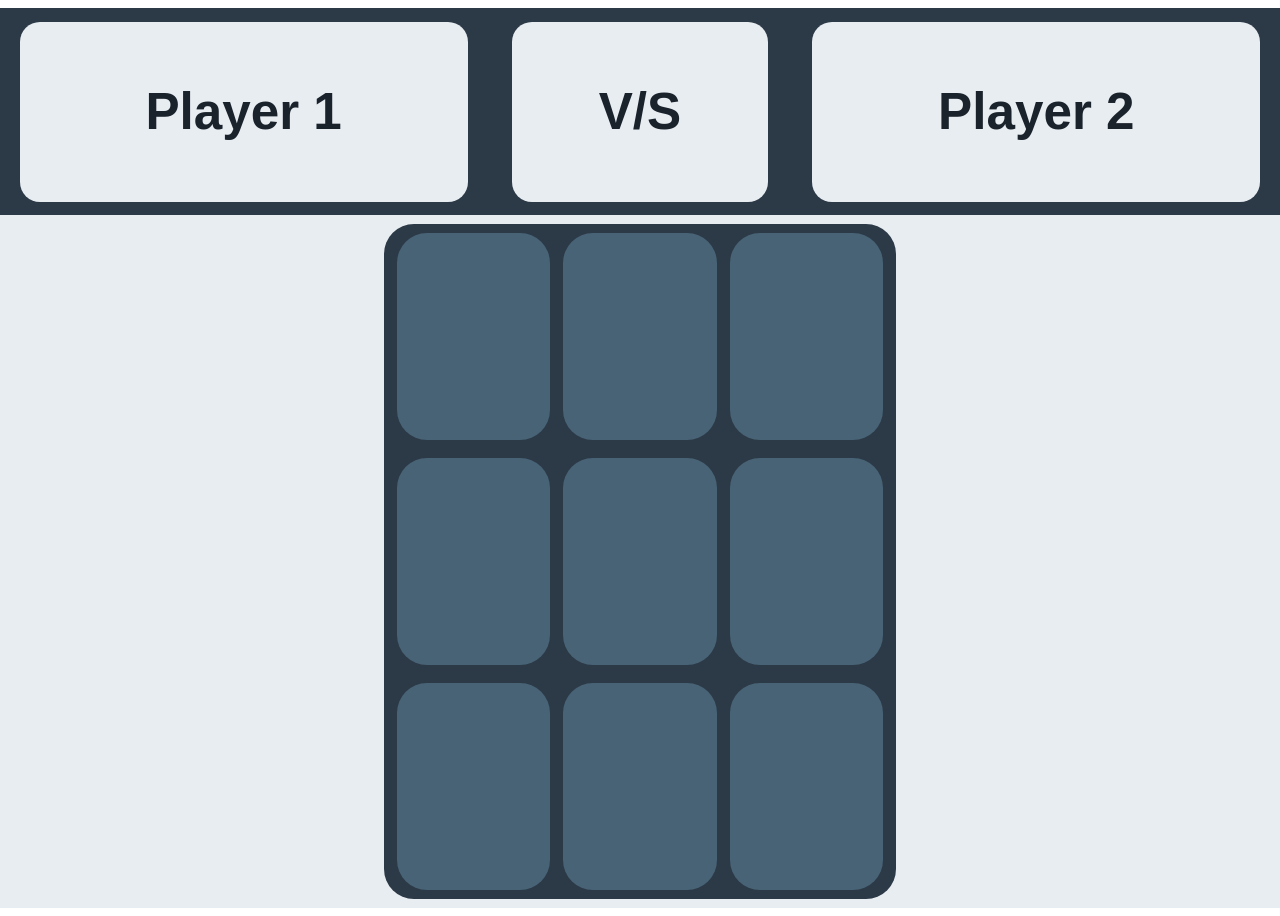
<file: index.html>
<!DOCTYPE html>
    <head>
        <meta charset="UTF-8">
        <meta name="viewport" content="width=device-width, initial-scale=1.0">
        <title>Tic Tac Toe</title>
        <script src="TicTacToe/ticTacToeJs.js" defer></script>
        <link rel="stylesheet" href="TicTacToe/ticTacToeCss.css">
    </head>

    <body>

        <div id="screenContainer">
            <div id="headerContainer">
                <div id="player1" class="textTitles">Player 1</div>
                <div id="vs" class="textTitles">V/S</div>
                <div id="player2" class="textTitles">Player 2</div>
            </div>
            <div id="gameContainer">
                <div id="gameArea">
                    <div id="block1" value="4" class="blocks"><p class="text"></p></div>
                    <div id="block2" value="9" class="blocks"><p class="text"></p></div>
                    <div id="block3" value="2" class="blocks"><p class="text"></p></div>
                    <div id="block4" value="3" class="blocks"><p class="text"></p></div>
                    <div id="block5" value="5" class="blocks"><p class="text"></p></div>
                    <div id="block6" value="7" class="blocks"><p class="text"></p></div>
                    <div id="block7" value="8" class="blocks"><p class="text"></p></div>
                    <div id="block8" value="1" class="blocks"><p class="text"></p></div>
                    <div id="block9" value="6" class="blocks"><p class="text"></p></div>
                </div>

                <div id="TgameArea">
                    <div id="Tblock1" class="Tblocks"></div>
                    <div id="Tblock2" class="Tblocks"></div>
                    <div id="Tblock3" class="Tblocks"></div>
                    <div id="Tblock4" class="Tblocks"></div>
                    <div id="Tblock5" class="Tblocks"></div>
                    <div id="Tblock6" class="Tblocks"></div>
                    <div id="Tblock7" class="Tblocks"></div>
                    <div id="Tblock8" class="Tblocks"></div>
                    <div id="Tblock9" class="Tblocks"></div>
            </div>
        </div>

        <div id="winCardContainer">
            <div id="winCard">
                <div id="winText">Player 1 Win</div>
                <div id="buttonContainer">
                    <button id="Restart" type="reset">Restart</button>
                </div>
            </div>
        </div>
    </body>
</html>
</file>
<file: TicTacToe/ticTacToeCss.css>
body{
    display: flex;
    justify-content: center;
    flex-wrap: wrap;
    align-items: center;
}
#screenContainer{
    
    width: 100vw;
    height: 100vh;
    background-color: #E8EDF2;
}

/* wincard */
#winCardContainer{
    width:100vw;
    height: 100vh;

    position: absolute;
    flex-wrap: wrap;
    display: flex;
    justify-content: center;
    align-items: center;
    display:none;

    top:0px;

    background-color: rgba(63, 68, 68, 0.644);
}

/*win card animation keyframe*/
@keyframes entryOfWinCard{
    from {
        transform: scale(0.1);
        opacity: 0;
    }
    to{
        transform: scale(1);
        opacity: 1;
    }
}
#winCard{
    width:40vw;
    height: 30vw;

    border-radius: 20px;
    display: flex;
    flex-wrap: wrap;
    justify-content: center;
    background-color: #E8EDF2;

    animation: entryOfWinCard 0.5s linear;
}
#winText{
    width: 40vw;
    display: flex;
    justify-content: center;
    align-items: center;
    text-align: center;
    background-color:#E8EDF2;
    color:#1a222b;
    font-family: Arial, Helvetica, sans-serif;
    font-size: 3.5vw;
}

button{
    width:12vw;
    height: 6vw;

    border-radius: 30px;
    font-family: Arial, Helvetica, sans-serif;
    font-size: 2vw;
    background-color: #2C3947;
    color: #E8EDF2;
}

/* Decoaration for header container*/
#headerContainer{
    width:100vw;
    height: 23vh;
    display: flex;
    justify-content: space-around;
    align-items: center;
    margin-bottom: 1vh;

    background-color:#2C3947;
}
.textTitles{
    height: 20vh;
    width: 35vw;

    display: flex;
    justify-content: center;
    align-items: center;

    border-radius: 20px;
    background-color: #E8EDF2;
    color:#1a222b;

    font-family: Arial, Helvetica, sans-serif;
    font-size: 4vw;
    font-weight: bold;
}
#vs{
    width:20vw;
    margin-left: 5px;
    margin-right: 5px;
}

/*game container CSS*/
#gameContainer{
    width:100vw;
    height:75vh;

    display: flex;
    justify-content: center;

    background-color:#E8EDF2;
}

#gameArea{
    width:40vw;
    height:75vh;

    display: flex;
    flex-wrap: wrap;
    justify-content: space-evenly;
    align-items: center;
    border-radius: 30px;

    background-color: #2C3947;
}

.blocks{
    width:12vw;
    height:23vh;

    display: flex;
    justify-content: center;
    align-items: center;
    border-radius: 30px;

    background-color: #476375;

    /*text formating*/
    font-family: Arial, Helvetica, sans-serif;
    font-size: 8vw;
}
.text{
    /*text formating*/
    font-family:Arial, Helvetica, sans-serif;
    font-size: 9vw;
    font-weight: bold;
    color: #E8EDF2;

}
.blocks:hover{
    transform: scale(1.05);
    transition: 0.8s ease;
}

#TgameArea{
    width:40vw;
    height:75vh;

    position: absolute;
    display: flex;
    flex-wrap: wrap;
    justify-content: space-evenly;
    align-items: center;
    border-radius: 30px;

    background-color:transparent
    
}

.Tblocks{
    width:12vw;
    height:23vh;

    display: flex;
    justify-content: center;
    align-items: center;
    border-radius: 30px;

    background-color: transparent;

}

.Tblocks:hover .blocks{
    transform: scale(1.05);
    transition: 0.8s ease;
}

/*media queries */
@media(max-width:1000px){

    #headerContainer{
    width:100vw;
    height: 20vh;
}

.textTitles{
    height: 10vh;
    width: 35vw;

    border-radius: 20px;

    font-size: 6vw;
    font-weight: bold;
}
/*game container CSS*/
#gameContainer{
    height:80vh;

    align-items: center;
}

#gameArea{
    width:95vw;
    height:68vh;

    border-radius: 20px;

}

.blocks{
    width:28.5vw;
    height:20vh;

    border-radius: 20px;
}

.text{
    font-size: 22vw;
}

#TgameArea{
    width:95vw;
    height:68vh;

    border-radius: 20px;
}

.Tblocks{
    width:28.5vw;
    height:20vh;

}


/* wincard */

#winCard{
    width:70vw;
    height: 40vw;

    border-radius: 20px;
}
#winText{
    width: 70vw;

    font-size: 6vw;
}

button{
    width: 30vw;
    height: 13vw;

    border-radius: 20px;
    font-size: 6vw;
}

}
</file>
